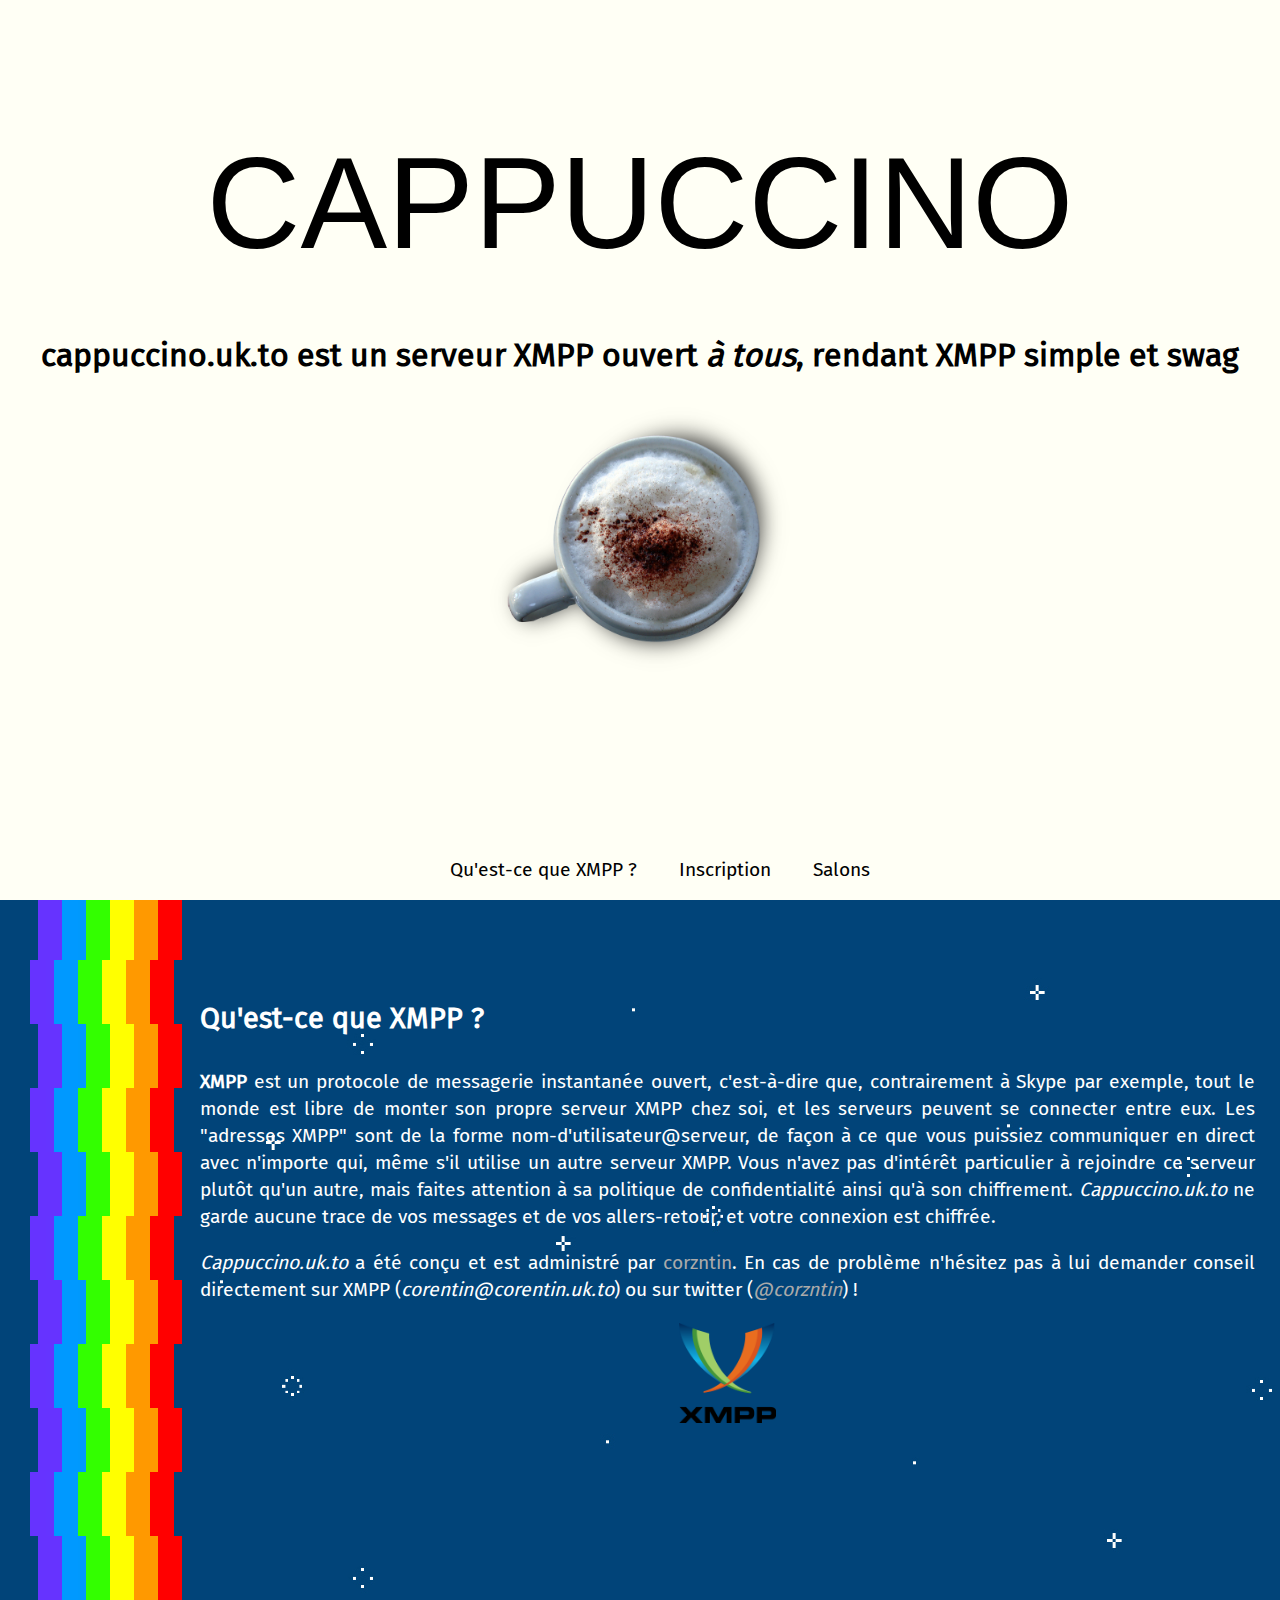
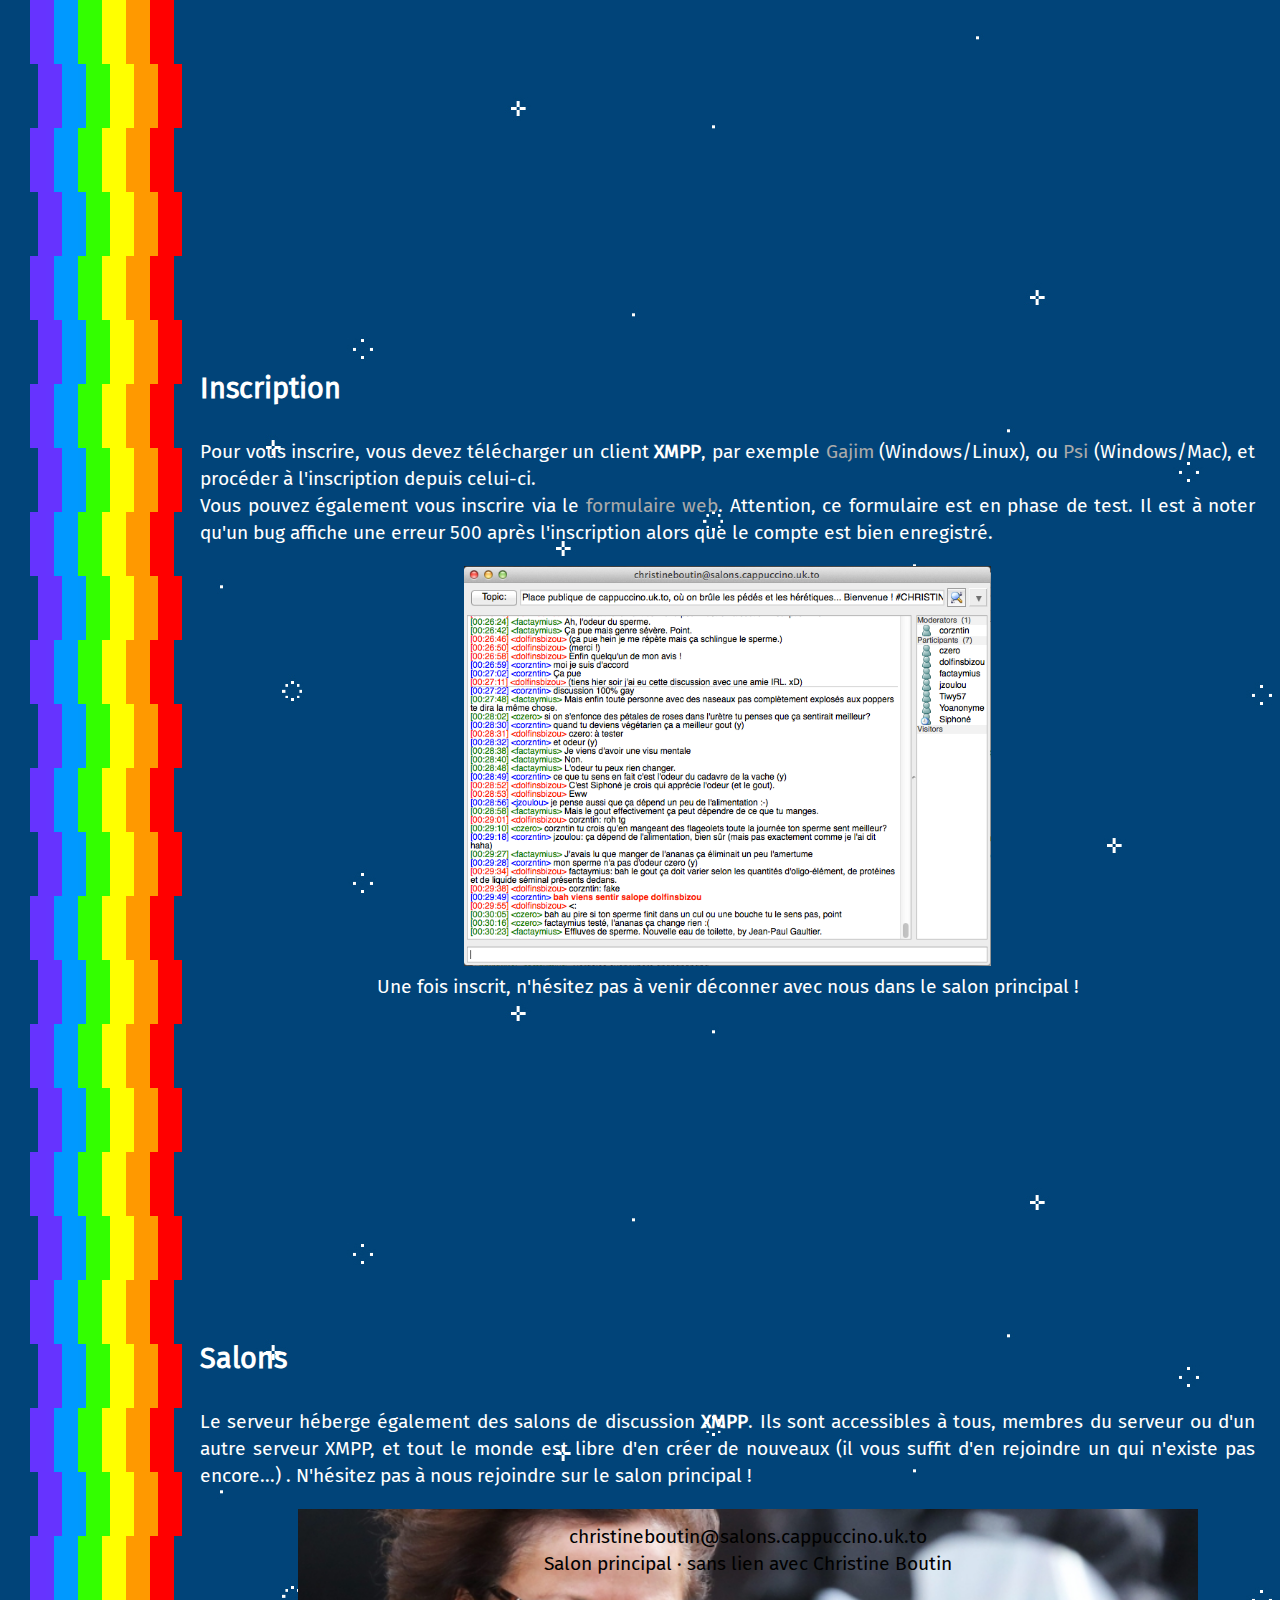
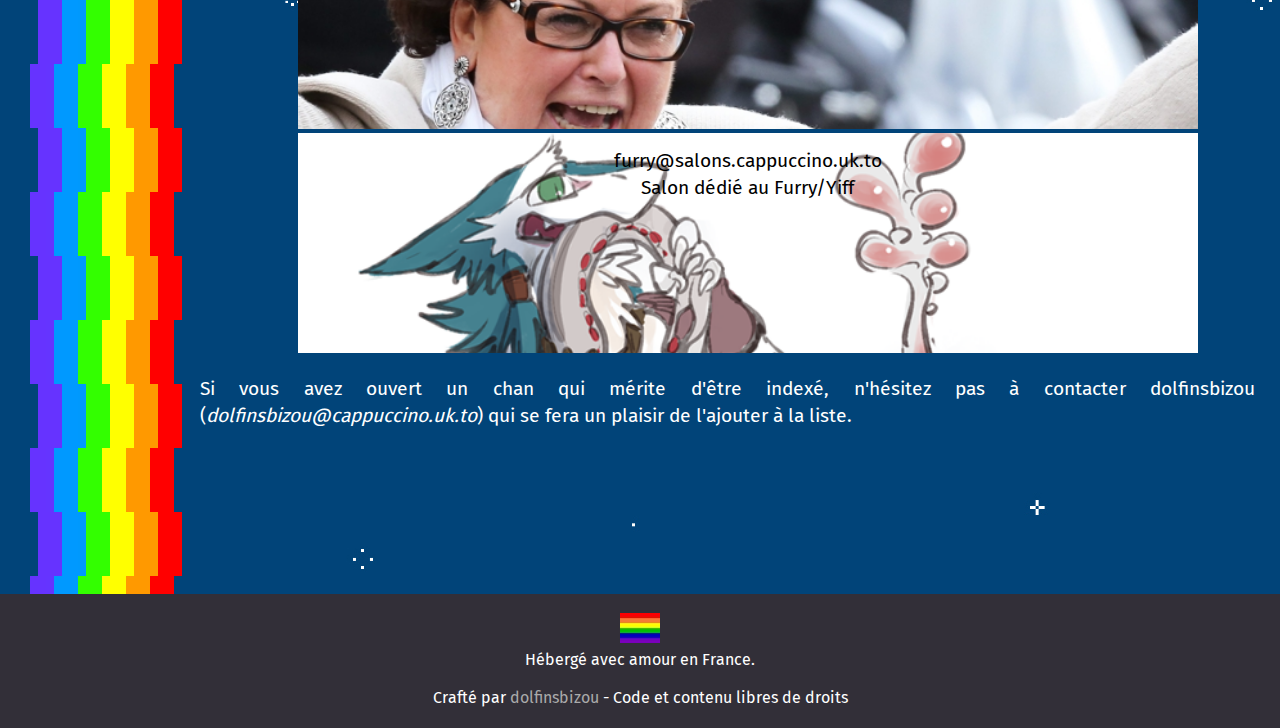
<file: index.html>
<!DOCTYPE html>
<html lang="fr">
    <head>
        <meta charset="utf-8" />
		<link href="css/design.css" rel="stylesheet">
        <title>CAPPUCCINO ! \o/</title>
    </head>
    <body>
    	<header>
			<div id="header-content">
				<h1 id="titre">Cappuccino</h1>
				<h2 id="desc">cappuccino.uk.to est un serveur XMPP ouvert <em>à tous</em>, rendant XMPP simple et swag</h2>
				<figure id="logo"><img width="300" src="img/cappuccino.png" alt="Aussi bon qu'un café chaud !" title="logo"></figure>
				<div id="header-nav">
					<ul>
						<li><a href="#what">Qu'est-ce que XMPP ?</a></li>
						<li><a href="#how">Inscription</a></li>
						<li><a href="#where">Salons</a></li>
					</ul>
				</div>
			</div>
		</header>
		<nav>
			<ul>
				<li><a href="#what">Qu'est-ce que XMPP ?</a></li>
				<li><a href="#how">Inscription</a></li>
				<li><a href="#where">Salons</a></li>
			</ul>
		</nav>
		
		<!-- TEMPORAIRE --> <!--
		<article id="broken">
			<h3 class="section-titre">Que s'est-il passé ?</h3>
			<p>Si vous arrivez ici, c'est que cappuccino.uk.to est hors ligne. En l'occurrence, une coupure de courant est à l'origine de la panne, et comme corzntin ne peut intervenir physiquement pendant une semaine, il est probable que le serveur reste inutilisable toute la semaine. En attendant, vous pouvez venir sur le canal #cappuccino.uk.to du serveur IRC Freenode, la discussion du <a href="salons/principal.html" title="salon principal">salon principal</a> continue là bas et le support technique aussi. ;)<br /><br />Signé Dolf, le ouèbemasteur.</p>
			<p>P.S: Le <a href="salons/furry.html" title="salon furry">salon furry</a> est maintenu sur #furry.cappuccino.uk.to ! *purr purr purr*</p>
			<p><img src="img/patrick.png" alt="Patrick is surprised" title="D:" height="300px" /></p>
		</article>
		<div id="broken_back"></div> -->
			
		<section id="what">
			<h3 class="section-titre">Qu'est-ce que XMPP ?</h3>
			<p><strong>XMPP</strong> est un protocole de messagerie instantanée ouvert, c'est-à-dire que, contrairement à Skype par exemple, tout le monde est libre de monter son propre serveur XMPP chez soi, et les serveurs peuvent se connecter entre eux. Les "adresses XMPP" sont de la forme nom-d'utilisateur@serveur, de façon à ce que vous puissiez communiquer en direct avec n'importe qui, même s'il utilise un autre serveur XMPP. Vous n'avez pas d'intérêt particulier à rejoindre ce serveur plutôt qu'un autre, mais faites attention à sa politique de confidentialité ainsi qu'à son chiffrement. <em>Cappuccino.uk.to</em> ne garde aucune trace de vos messages et de vos allers-retour, et votre connexion est chiffrée. </p>
			<p><em>Cappuccino.uk.to</em> a été conçu et est administré par <span class="rollover">corzntin<span class="rollover-content">Un jeune homme très sérieux !<br /><img src="img/corzntin2.jpg" alt="corzntin" title="Quelle beauté !" height="360px"></span></span>. En cas de problème n'hésitez pas à lui demander conseil directement sur XMPP (<em>corentin@corentin.uk.to</em>) ou sur twitter (<em><a href="https://twitter.com/corzntin" title="compte twitter de corzntin">@corzntin</a></em>) !</p>
			<figure class="figure-centree"><img src="img/xmpp.png" height="100px" alt="Logo XMPP" title="XMPP" /></figure>
		</section>
		<section id="how">
			<h3 class="section-titre">Inscription</h3>
			<p>Pour vous inscrire, vous devez télécharger un client <strong>XMPP</strong>, par exemple <a href="register/Gajim.html" title="Tutoriel de Gajim">Gajim</a> (Windows/Linux), ou <a href="register/Psi.html" title="Tutoriel de Psi">Psi</a> (Windows/Mac), et procéder à l'inscription depuis celui-ci.<br />
			Vous pouvez également vous inscrire via le <a href="http://cappuccino.uk.to:5280/register_web" title="Inscription en ligne">formulaire web</a>. Attention, ce formulaire est en phase de test. Il est à noter qu'un bug affiche une erreur 500 après l'inscription alors que le compte est bien enregistré.</p>
			<figure class="figure-centree"><img height="400px" src="img/sperme.png" alt="Salon principal" title="Une discussion à propos du sperme…"><figcaption>Une fois inscrit, n'hésitez pas à venir déconner avec nous dans le salon principal !</figcaption></figure>
		</section>
		<section id="where">
			<h3 class="section-titre">Salons</h3>
			<p>Le serveur héberge également des salons de discussion <strong>XMPP</strong>. Ils sont accessibles à tous, membres du serveur ou d'un autre serveur XMPP, et tout le monde est libre d'en créer de nouveaux (il vous suffit d'en rejoindre un qui n'existe pas encore...) . N'hésitez pas à nous rejoindre sur le salon principal !</p>
			<ul class="liste-salons">
				<li id="salon-principal"><a href="salons/principal.html" title="Salon principal"><span class="titre-section">christineboutin@salons.cappuccino.uk.to</span><br /><span class="desc-section">Salon principal ⋅ sans lien avec Christine Boutin</span></a></li>
				<li id="salon-furry"><a href="salons/furry.html" title="Salon furry"><span class="titre-section">furry@salons.cappuccino.uk.to</span><br /><span class="desc-section">Salon dédié au Furry/Yiff</span></a></li>
				<!-- En fait ce chan n'a pas d'existence réelle, enfin si il existe, mais tout le monde s'en bat le steak -->
				<!--<li id="salon-vege"><a href="salons/vege.html" title="Salon végé'"><span class="titre-section">végétarisme@salons.cappuccino.uk.to</span><br /><span class="desc-section">Salon dédié au végétarisme</span></a></li> <!-->
			</ul>
			<p>Si vous avez ouvert un chan qui mérite d'être indexé, n'hésitez pas à contacter dolfinsbizou (<em>dolfinsbizou@cappuccino.uk.to</em>) qui se fera un plaisir de l'ajouter à la liste.</p>
		</section>
		<footer>
			<figure>
				<img src="img/rbwflag.jpg" alt="Auto hébergé" title="pride">
				<figcaption>Hébergé avec amour en France.</figcaption>
			</figure>
			<p>Crafté par <a href="https://twitter.com/dolfinsbizou" title="compte twitter de dolfinsbizou">dolfinsbizou</a> - Code et contenu libres de droits</p>
		</footer>
    </body>
</html>
</file>
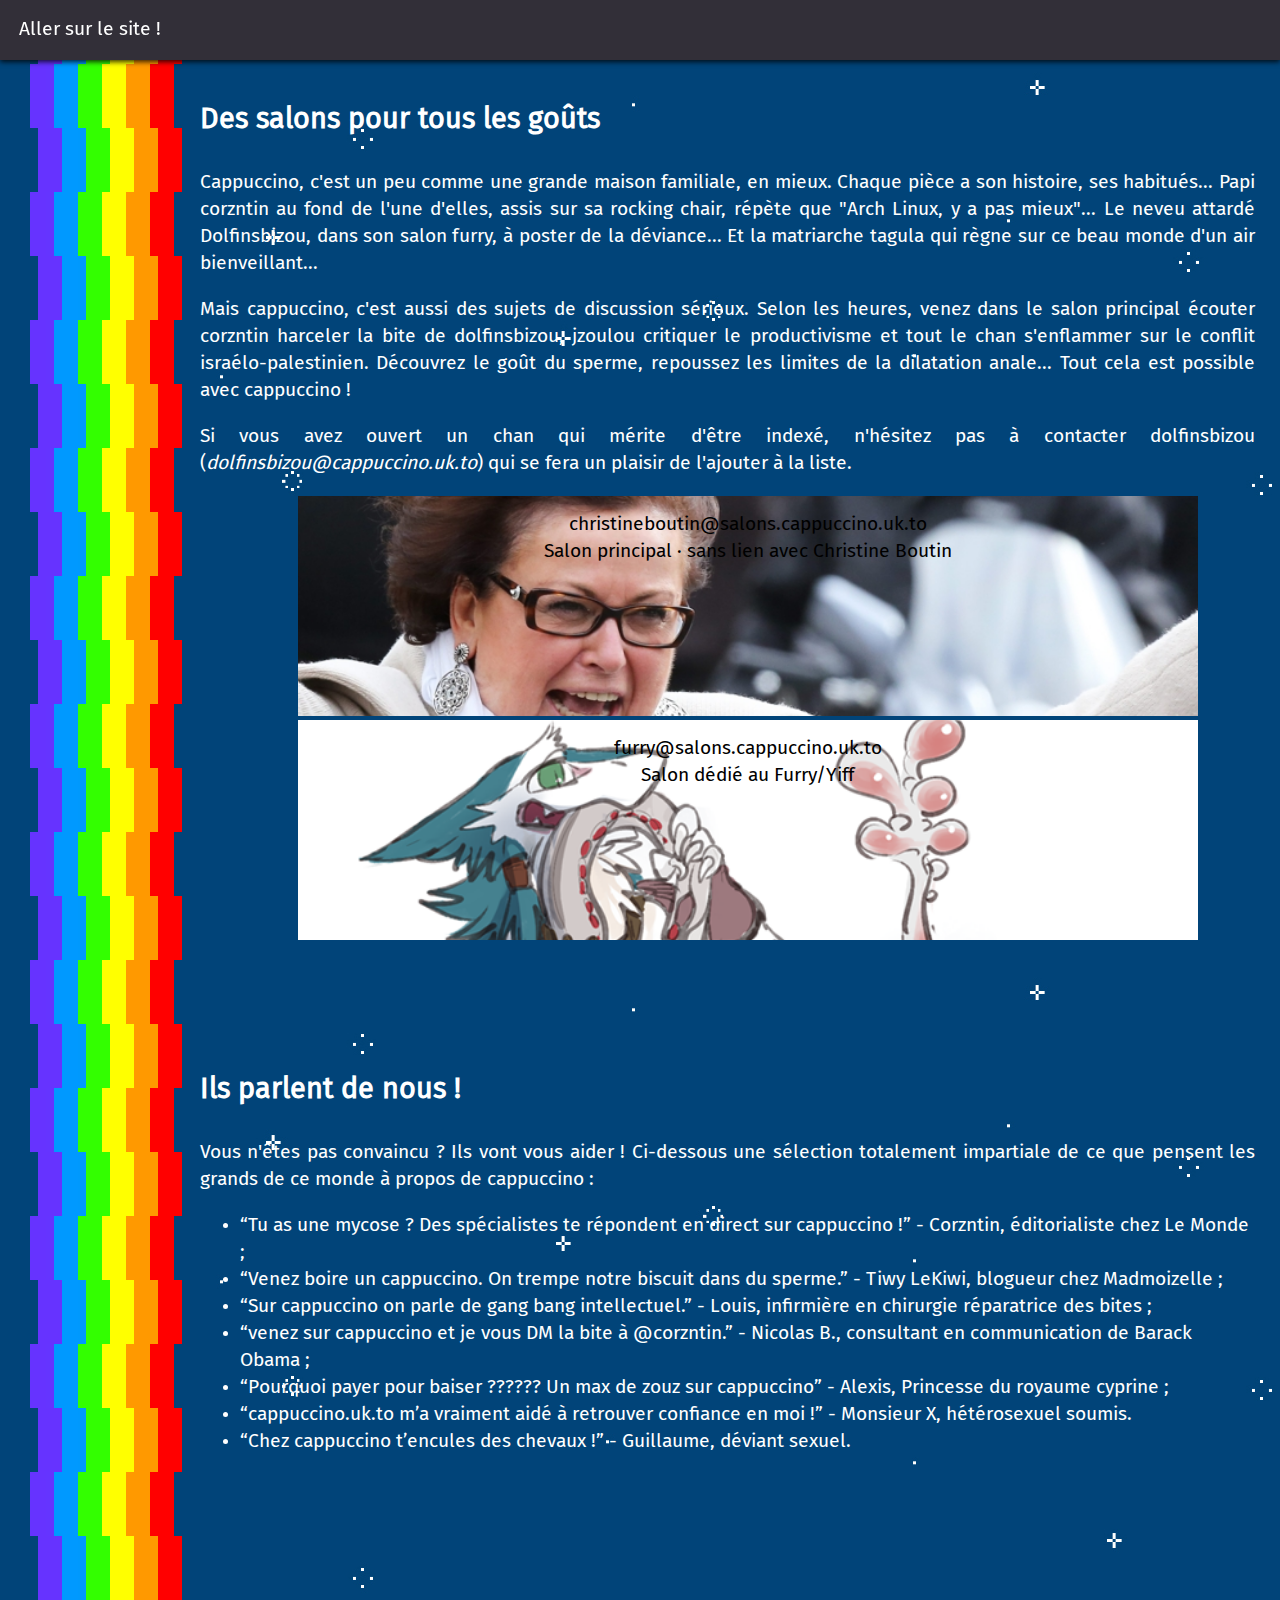
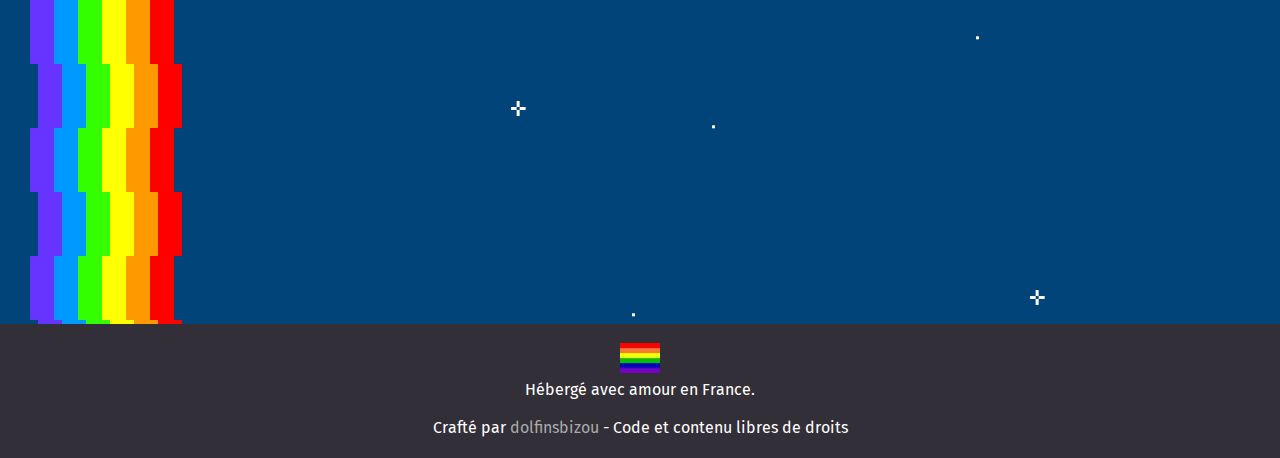
<file: salons/index.html>
<!DOCTYPE html>
<html lang="fr">
    <head>
        <meta charset="utf-8" />
		<link href="../css/design.css" rel="stylesheet">
        <title>Liste des salons - CAPPUCCINO ! \o/</title>
    </head>
    <body>
		<nav>
			<div id="accueil"><a href="../index.html" title="Accueil">Aller sur le site !</a></div>
		</nav>
		<section id="where">
			<h3 class="section-titre">Des salons pour tous les goûts</h3>
			<p>Cappuccino, c'est un peu comme une grande maison familiale, en mieux. Chaque pièce a son histoire, ses habitués... Papi corzntin au fond de l'une d'elles, assis sur sa rocking chair, répète que "Arch Linux, y a pas mieux"... Le neveu attardé Dolfinsbizou, dans son salon furry, à poster de la déviance... Et la matriarche tagula qui règne sur ce beau monde d'un air bienveillant...</p>
			<p>Mais cappuccino, c'est aussi des sujets de discussion sérieux. Selon les heures, venez dans le salon principal écouter corzntin harceler la bite de dolfinsbizou, jzoulou critiquer le productivisme et tout le chan s'enflammer sur le conflit israélo-palestinien. Découvrez le goût du sperme, repoussez les limites de la dilatation anale... Tout cela est possible avec cappuccino ! </p>
			<p>Si vous avez ouvert un chan qui mérite d'être indexé, n'hésitez pas à contacter dolfinsbizou (<em>dolfinsbizou@cappuccino.uk.to</em>) qui se fera un plaisir de l'ajouter à la liste.</p>
			<ul class="liste-salons">
				<li id="salon-principal"><a href="principal.html" title="Salon principal"><span class="titre-section">christineboutin@salons.cappuccino.uk.to</span><br /><span class="desc-section">Salon principal ⋅ sans lien avec Christine Boutin</span></a></li>
				<li id="salon-furry"><a href="furry.html" title="Salon furry"><span class="titre-section">furry@salons.cappuccino.uk.to</span><br /><span class="desc-section">Salon dédié au Furry/Yiff</span></a></li>
				<!-- En fait ce chan n'a pas d'existence réelle, enfin si il existe, mais tout le monde s'en bat le steak -->
				<!--<li id="salon-vege"><a href="salons/vege.html" title="Salon végé'"><span class="titre-section">végétarisme@salons.cappuccino.uk.to</span><br /><span class="desc-section">Salon dédié au végétarisme</span></a></li> <!-->
			</ul>
		</section>
		<section id="presse">
			<h3 class="section-titre">Ils parlent de nous !</h3>
			<p>Vous n'êtes pas convaincu ? Ils vont vous aider ! Ci-dessous une sélection totalement impartiale de ce que pensent les grands de ce monde à propos de cappuccino :</p>
			<ul>
				<li>“Tu as une mycose ? Des spécialistes te répondent en direct sur cappuccino !” - Corzntin, éditorialiste chez Le Monde ;</li>
				<li>“Venez boire un cappuccino. On trempe notre biscuit dans du sperme.” - Tiwy LeKiwi, blogueur chez Madmoizelle ;</li>
				<li>“Sur cappuccino on parle de gang bang intellectuel.” - Louis, infirmière en chirurgie réparatrice des bites ;</li>
				<li>“venez sur cappuccino et je vous DM la bite à @corzntin.” - Nicolas B., consultant en communication de Barack Obama ;</li>
				<li>“Pourquoi payer pour baiser ?????? Un max de zouz sur cappuccino” - Alexis, Princesse du royaume cyprine ;</li>
				<li>“cappuccino.uk.to m’a vraiment aidé à retrouver confiance en moi !” - Monsieur X, hétérosexuel soumis.</li>
				<li>“Chez cappuccino t’encules des chevaux !” - Guillaume, déviant sexuel.</li>
			</ul>
		</section>
		<footer>
			<figure>
				<img src="../img/rbwflag.jpg" alt="Auto hébergé" title="pride">
				<figcaption>Hébergé avec amour en France.</figcaption>
			</figure>
			<p>Crafté par <a href="https://twitter.com/dolfinsbizou" title="compte twitter de dolfinsbizou">dolfinsbizou</a> - Code et contenu libres de droits</p>
		</footer>
    </body>
</html>
</file>
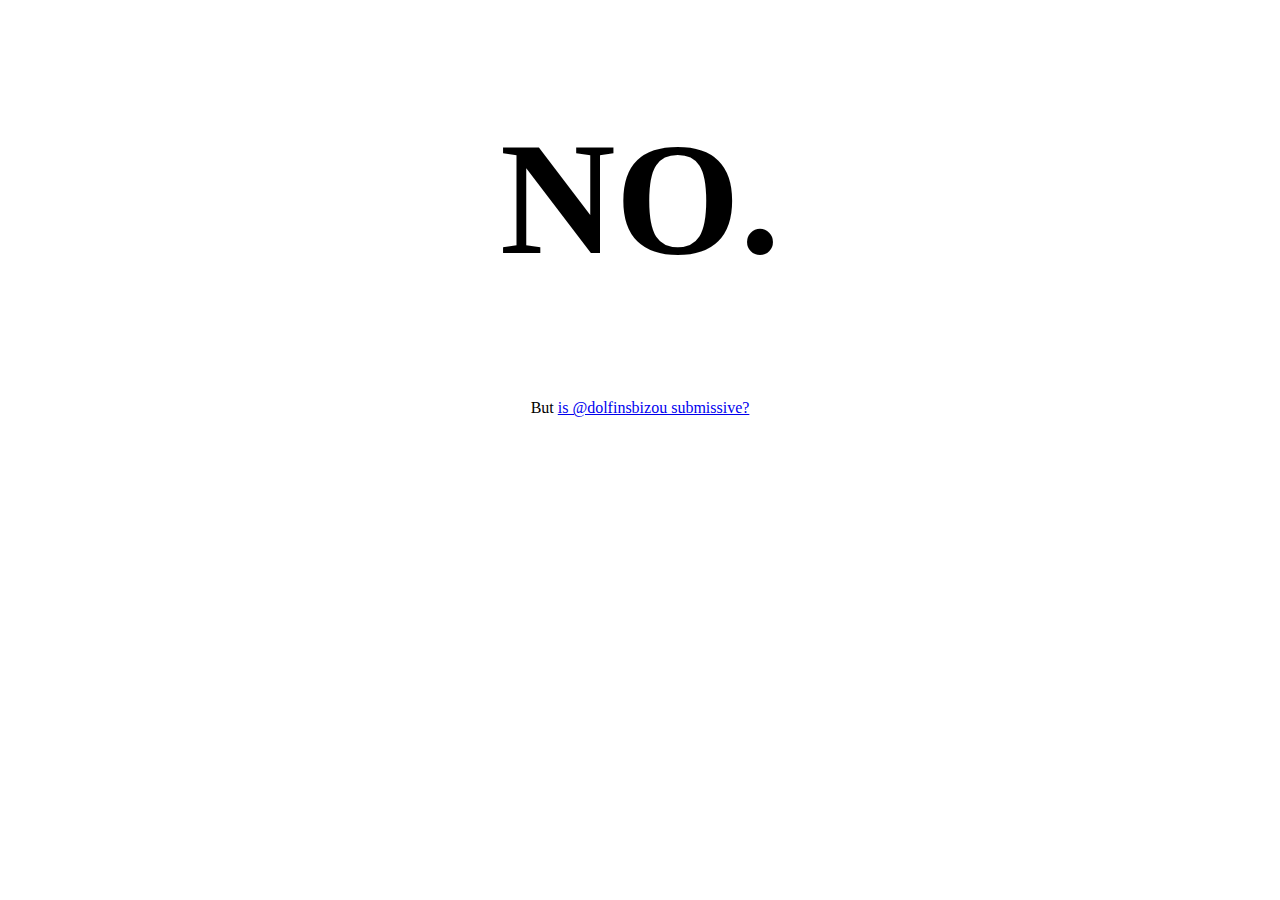
<file: isDolfiGay.html>
<!DOCTYPE html>
<html lang="fr">
    <head>
        <meta charset="utf-8" />
		<link href="css/easteregg.css" rel="stylesheet">
        <title>Is @dolfinsbizou gay?</title>
    </head>
    <body>
    	<h1>NO.</h1>
		<p>But <a title="the Answer to the Great Question about Life, Universe and everything else" href="isDolfiSubmissive.html">is @dolfinsbizou submissive?</a></p>
		<iframe width="480" height="360" src="http://www.youtube.com/embed/kQeKskCvJwc?autoplay=1" frameborder="0"></iframe>
    </body>
</html>
</file>
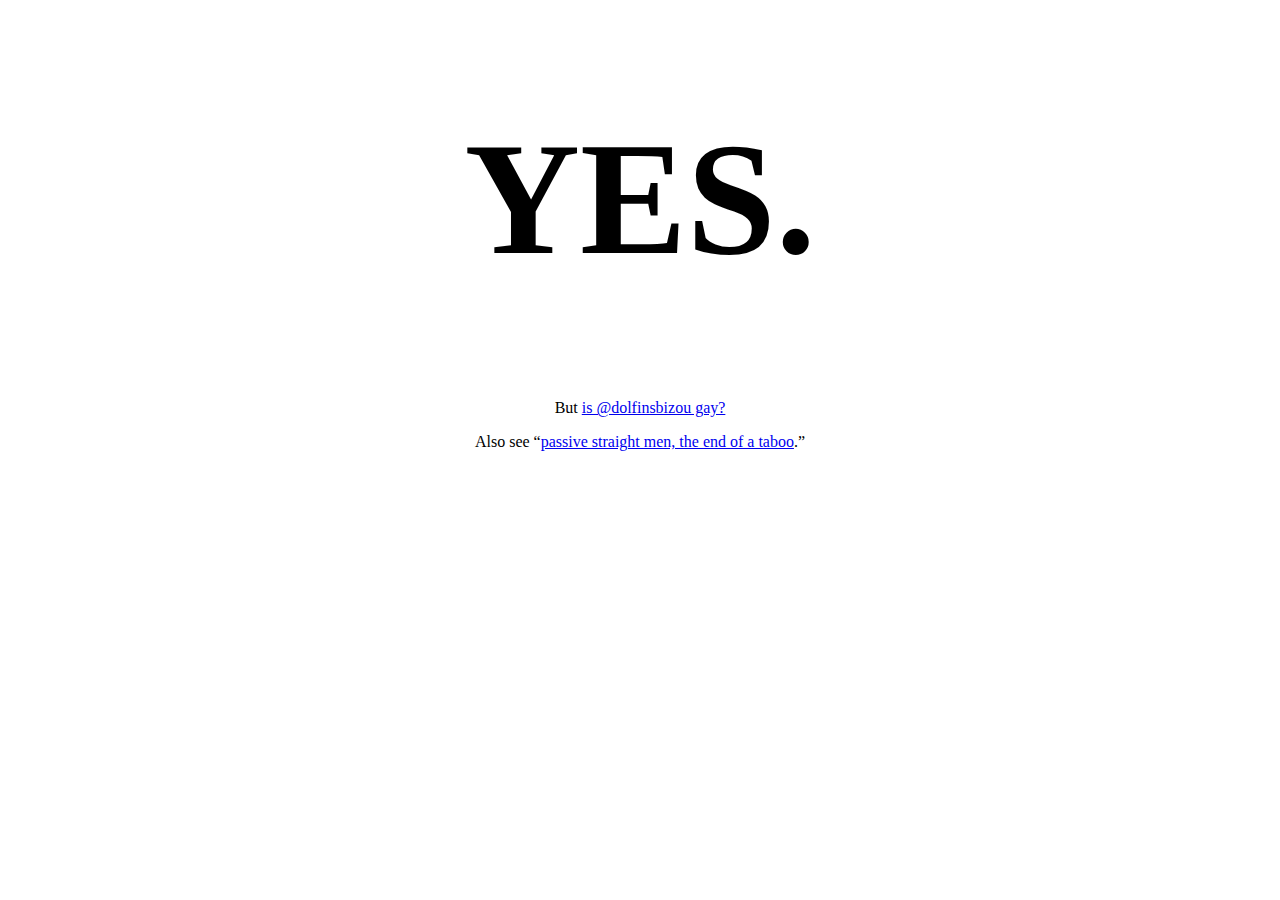
<file: isDolfiSubmissive.html>
<!DOCTYPE html>
<html lang="fr">
    <head>
        <meta charset="utf-8" />
		<link href="css/easteregg.css" rel="stylesheet">
        <title>Is @dolfinsbizou submissive?</title>
    </head>
    <body>
    	<h1>YES.</h1>
		<p>But <a title="the Answer to the Great Question about Life, Universe and everything else" href="isDolfiGay.html">is @dolfinsbizou gay?</a></p>
		<p>Also see “<a href="http://www.lesinrocks.com/2010/08/19/actualite/special-sexe-heteros-passifs-la-fin-dun-tabou-1127206/" title="Les Inrocks">passive straight men, the end of a taboo</a>.”</p>
    </body>
</html>
</file>
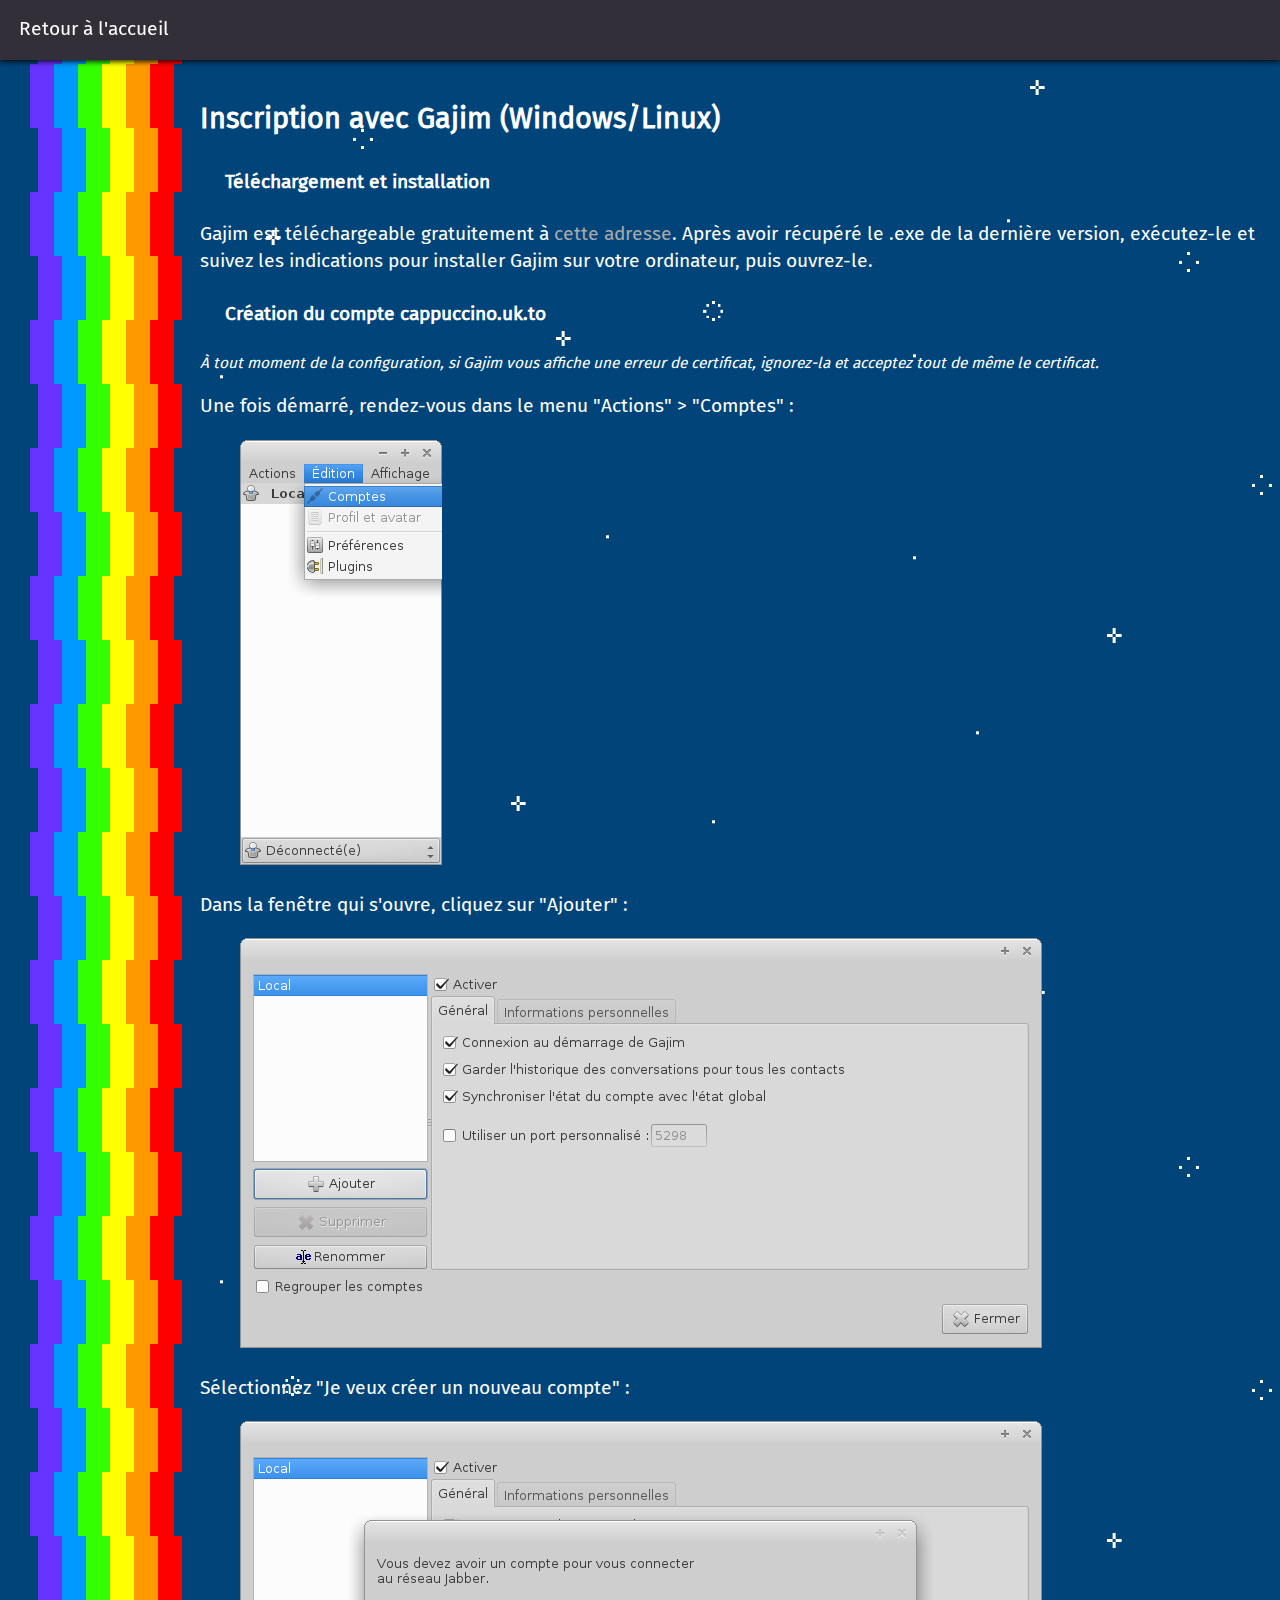
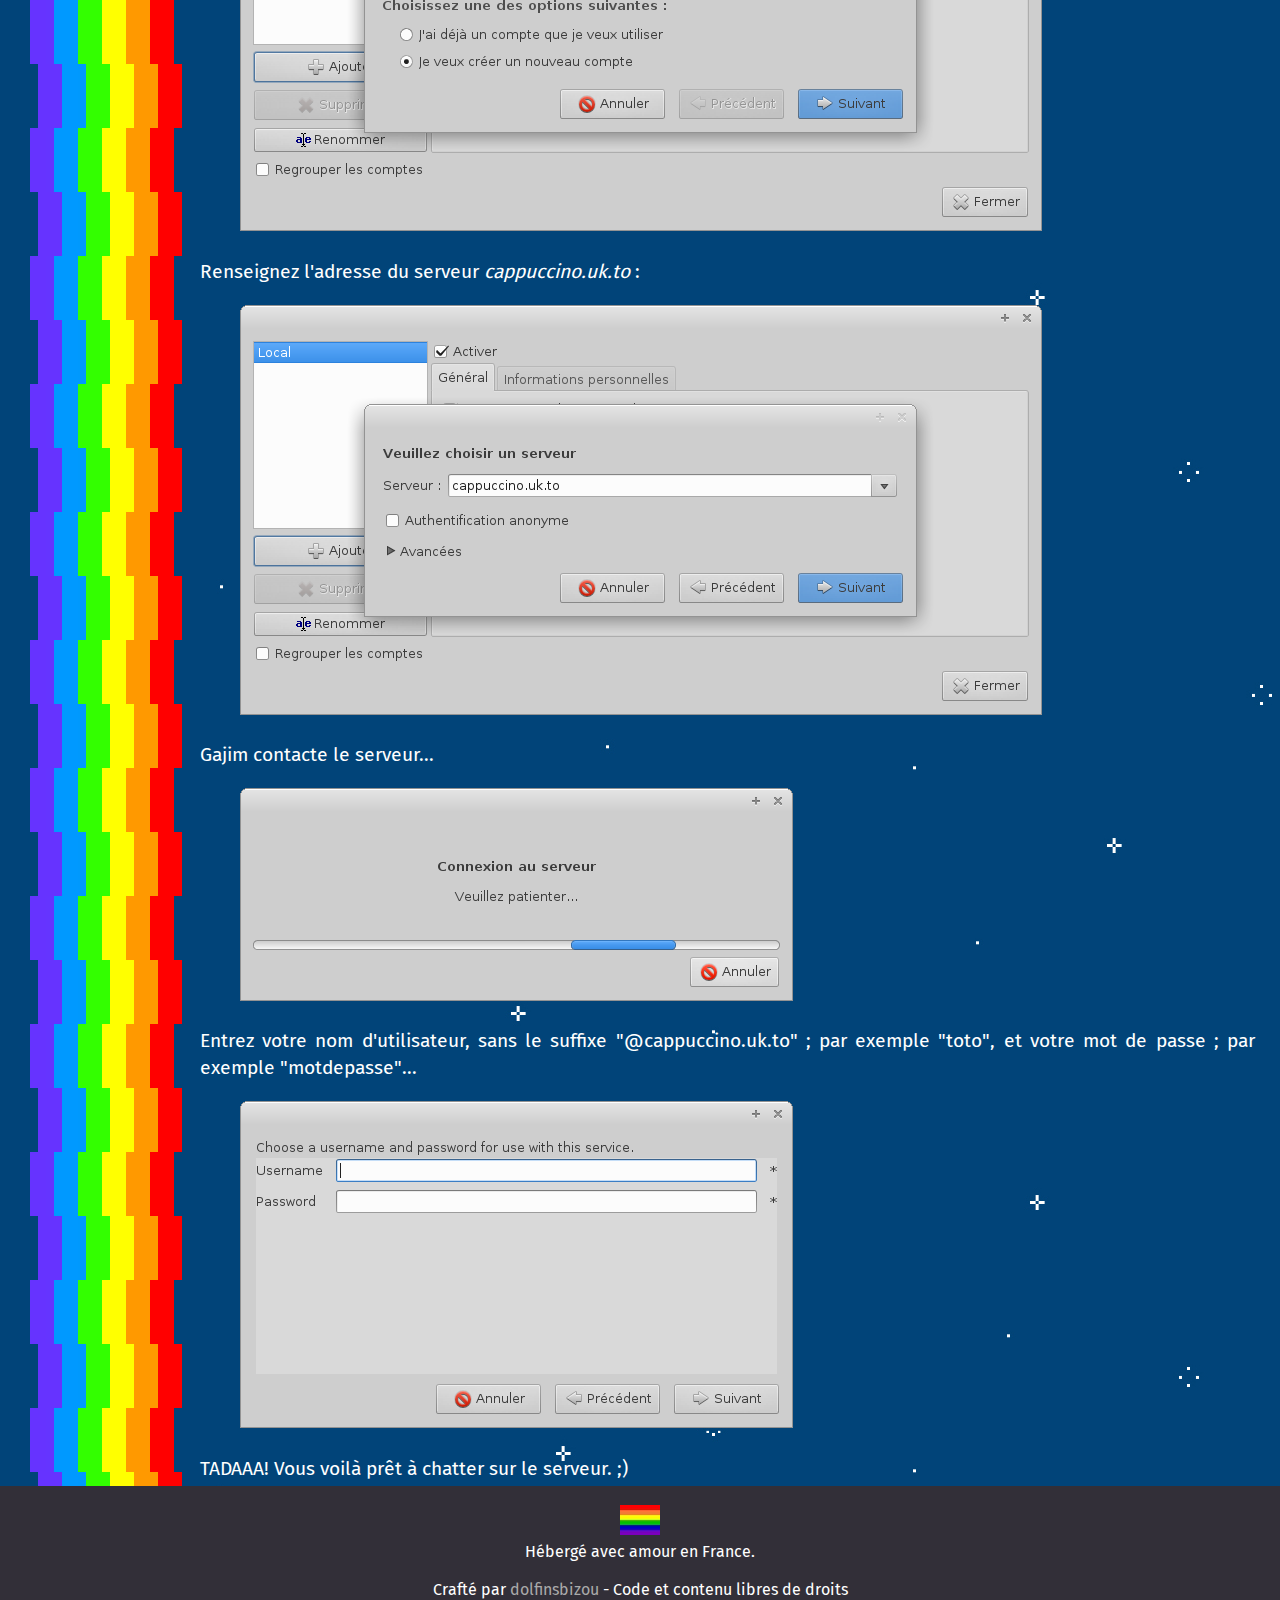
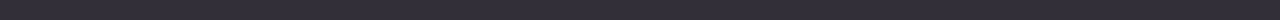
<file: register/Gajim.html>
<!DOCTYPE html>
<html lang="fr">
    <head>
        <meta charset="utf-8" />
		<link href="../css/design.css" rel="stylesheet">
        <title>Gajim - CAPPUCCINO ! \o/</title>
    </head>
    <body>
		<nav>
			<div id="accueil"><a href="../index.html#how" title="Accueil">Retour à l'accueil</a></div>
		</nav>
		<section id="Gajim">
			<h3 class="section-titre">Inscription avec Gajim (<strong>Windows</strong>/<strong>Linux</strong>)</h3>
			<h4 class="sous-section-titre">Téléchargement et installation</h4>
			<p>Gajim est téléchargeable gratuitement à <a href="https://gajim.org/downloads/" title="Gajim">cette adresse</a>. Après avoir récupéré le .exe de la dernière version, exécutez-le et suivez les indications pour installer Gajim sur votre ordinateur, puis ouvrez-le.</p>
			<h4 class="sous-section-titre">Création du compte cappuccino.uk.to</h4>
			<p class="nota-bene">À tout moment de la configuration, si Gajim vous affiche une erreur de certificat, ignorez-la et acceptez tout de même le certificat.</p>
			<p>Une fois démarré, rendez-vous dans le menu "Actions" > "Comptes" :</p>
			<figure>
				<img src="../img/gajim/1.png" alt="Etape 1" title="Etape 1">
			</figure>
			<p>Dans la fenêtre qui s'ouvre, cliquez sur "Ajouter" :</p>
			<figure>
				<img src="../img/gajim/2.png" alt="Etape 2" title="Etape 2">
			</figure>
			<p>Sélectionnez "Je veux créer un nouveau compte" : </p>
			<figure>
				<img src="../img/gajim/3.png" alt="Etape 3" title="Etape 3">
			</figure>
			<p>Renseignez l'adresse du serveur <em>cappuccino.uk.to</em> : </p>
			<figure>
				<img src="../img/gajim/4.png" alt="Etape 4" title="Etape 4">
			</figure>
			<p>Gajim contacte le serveur...</p>
			<figure>
				<img src="../img/gajim/5.png" alt="Etape 5" title="Etape 5">
			</figure>
			<p>Entrez votre nom d'utilisateur, sans le suffixe "@cappuccino.uk.to" ; par exemple "toto", et votre mot de passe ; par exemple "motdepasse"...</p>
			<figure>
				<img src="../img/gajim/6.png" alt="Etape 6" title="Etape 6">
			</figure>
			<p>TADAAA! Vous voilà prêt à chatter sur le serveur. ;)</p>
		</section>
		<footer>
			<figure>
				<img src="../img/rbwflag.jpg" alt="Auto hébergé" title="pride">
				<figcaption>Hébergé avec amour en France.</figcaption>
			</figure>
			<p>Crafté par <a href="https://twitter.com/dolfinsbizou" title="compte twitter de dolfinsbizou">dolfinsbizou</a> - Code et contenu libres de droits</p>
		</footer>
    </body>
</html>
</file>
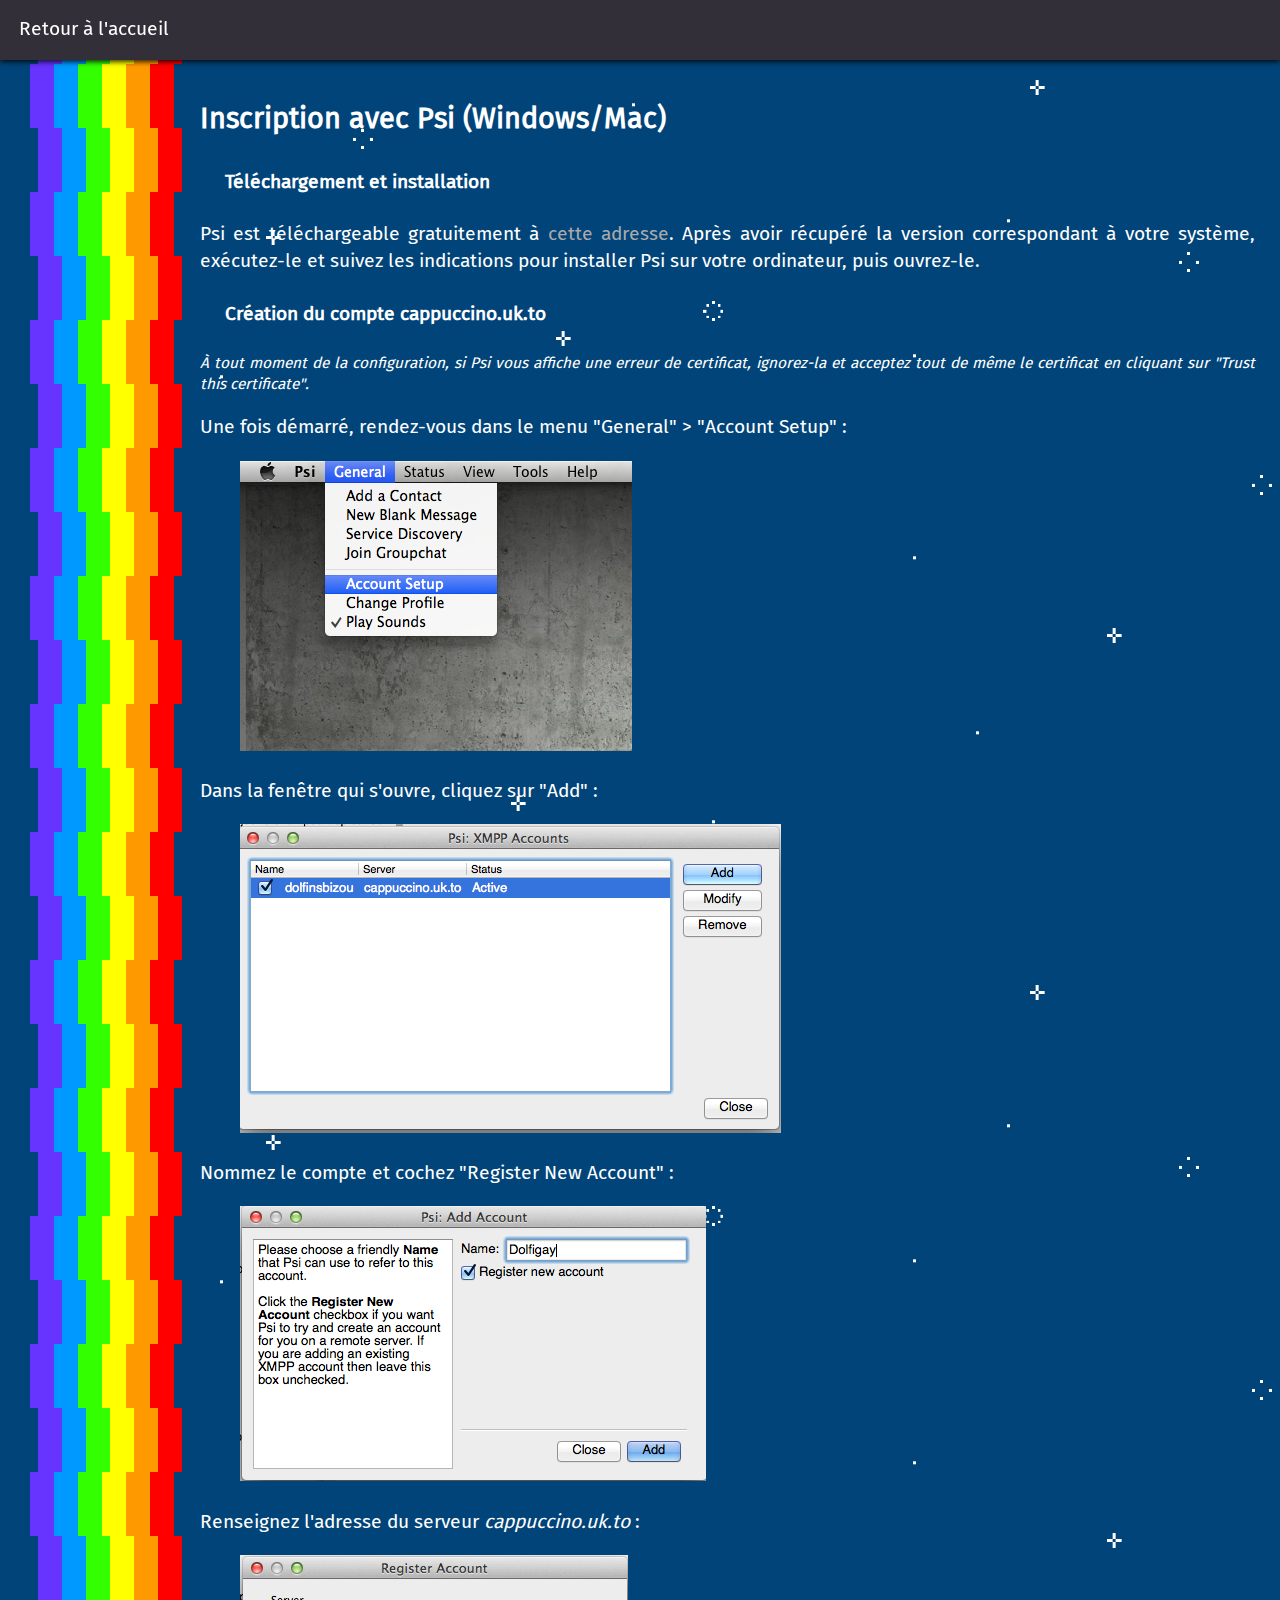
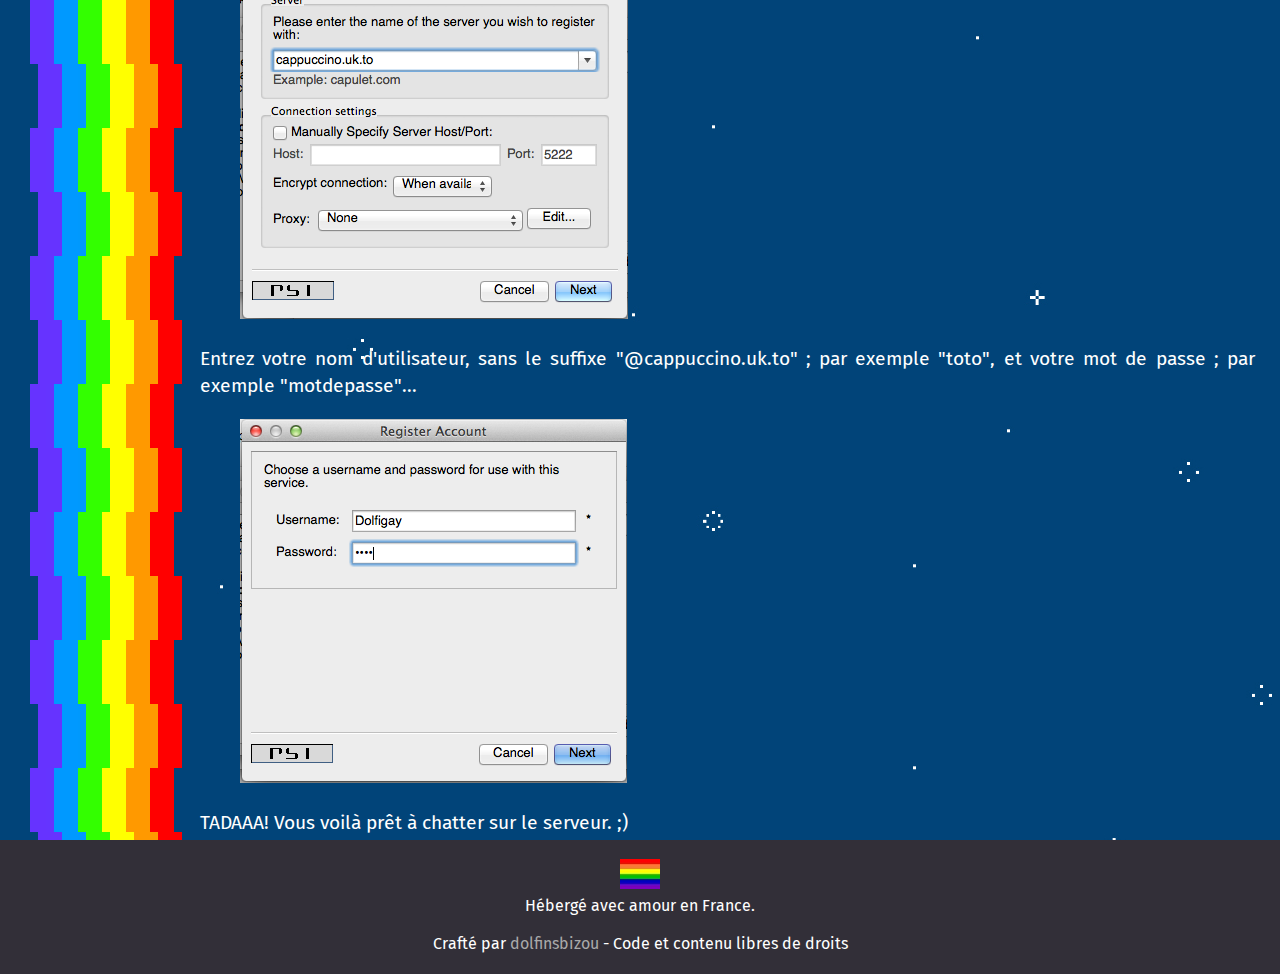
<file: register/Psi.html>
<!DOCTYPE html>
<html lang="fr">
    <head>
        <meta charset="utf-8" />
		<link href="../css/design.css" rel="stylesheet">
        <title>Psi - CAPPUCCINO ! \o/</title>
    </head>
    <body>
		<nav>
			<div id="accueil"><a href="../index.html#how" title="Accueil">Retour à l'accueil</a></div>
		</nav>
		<section id="Psi">
			<h3 class="section-titre">Inscription avec Psi (<strong>Windows</strong>/<strong>Mac</strong>)</h3>
			<h4 class="sous-section-titre">Téléchargement et installation</h4>
			<p>Psi est téléchargeable gratuitement à <a href="http://psi-im.org/download/" title="Gajim">cette adresse</a>. Après avoir récupéré la version correspondant à votre système, exécutez-le et suivez les indications pour installer Psi sur votre ordinateur, puis ouvrez-le.</p>
			<h4 class="sous-section-titre">Création du compte cappuccino.uk.to</h4>
			<p class="nota-bene">À tout moment de la configuration, si Psi vous affiche une erreur de certificat, ignorez-la et acceptez tout de même le certificat en cliquant sur "Trust this certificate".</p>
			<p>Une fois démarré, rendez-vous dans le menu "General" > "Account Setup" :</p>
			<figure>
				<img src="../img/psi/1.png" alt="Etape 1" title="Etape 1">
			</figure>
			<p>Dans la fenêtre qui s'ouvre, cliquez sur "Add" :</p>
			<figure>
				<img src="../img/psi/2.png" alt="Etape 2" title="Etape 2">
			</figure>
			<p>Nommez le compte et cochez "Register New Account" : </p>
			<figure>
				<img src="../img/psi/3.png" alt="Etape 3" title="Etape 3">
			</figure>
			<p>Renseignez l'adresse du serveur <em>cappuccino.uk.to</em> : </p>
			<figure>
				<img src="../img/psi/4.png" alt="Etape 4" title="Etape 4">
			</figure>
			<p>Entrez votre nom d'utilisateur, sans le suffixe "@cappuccino.uk.to" ; par exemple "toto", et votre mot de passe ; par exemple "motdepasse"...</p>
			<figure>
				<img src="../img/psi/5.png" alt="Etape 5" title="Etape 5">
			</figure>
			<p>TADAAA! Vous voilà prêt à chatter sur le serveur. ;)</p>
		</section>
		<footer>
			<figure>
				<img src="../img/rbwflag.jpg" alt="Auto hébergé" title="pride">
				<figcaption>Hébergé avec amour en France.</figcaption>
			</figure>
			<p>Crafté par <a href="https://twitter.com/dolfinsbizou" title="compte twitter de dolfinsbizou">dolfinsbizou</a> - Code et contenu libres de droits</p>
		</footer>
    </body>
</html>
</file>
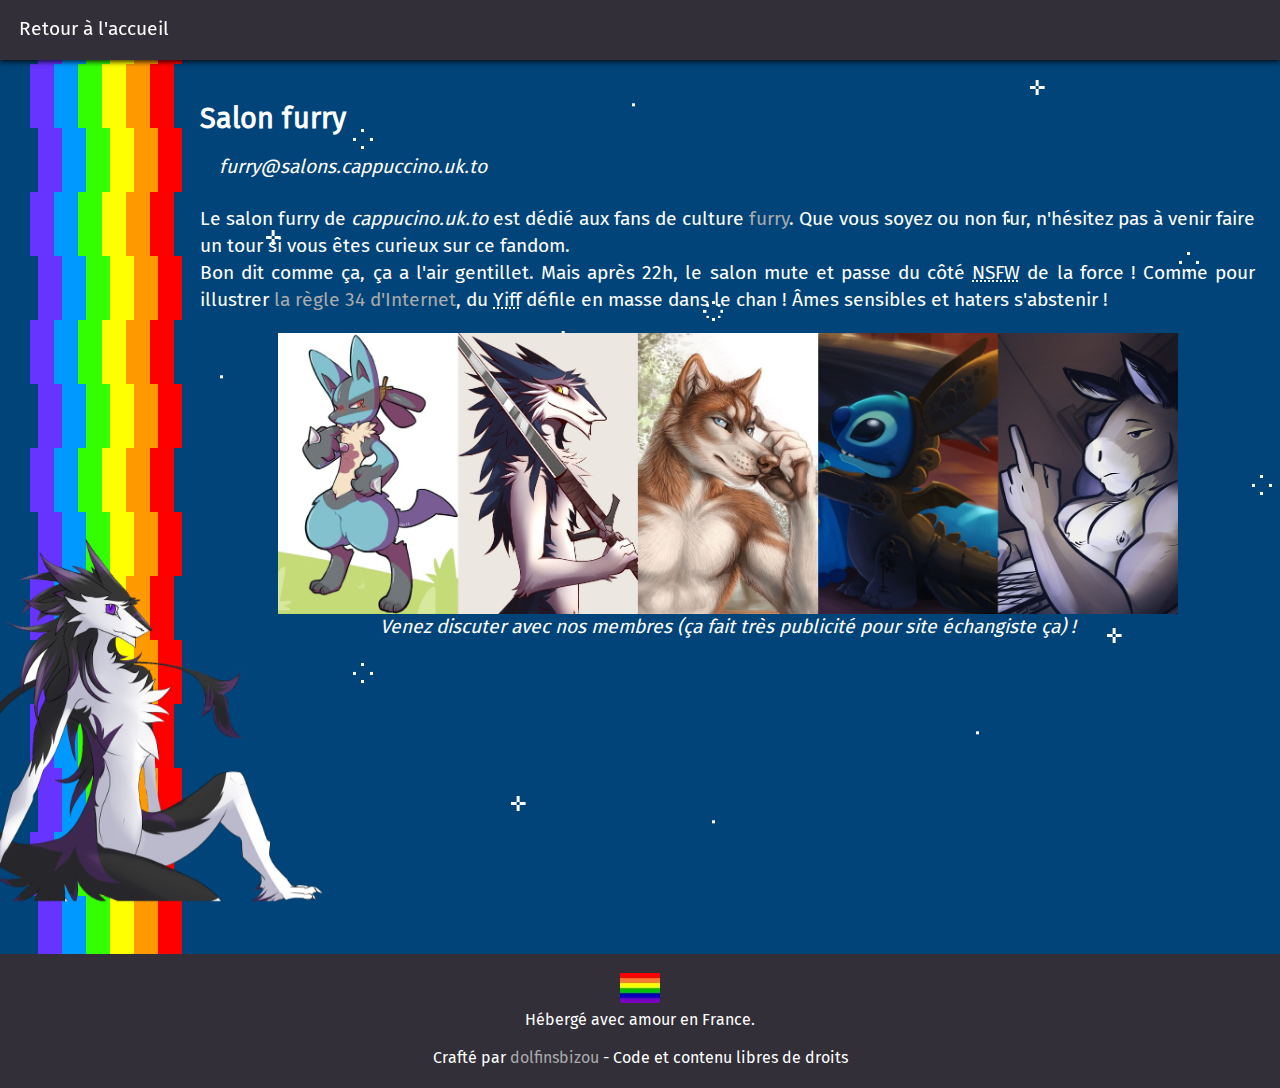
<file: salons/furry.html>
<!DOCTYPE html>
<html lang="fr">
    <head>
        <meta charset="utf-8" />
		<link href="../css/design.css" rel="stylesheet">
        <title>Salon furry - CAPPUCCINO ! \o/</title>
    </head>
    <body>
		<nav>
			<div id="accueil"><a href="../index.html#where" title="Accueil">Retour à l'accueil</a></div>
		</nav>
		<section id="principal">
			<h3 class="section-titre">Salon furry</h3>
			<h4 class="sous-titre">furry@salons.cappuccino.uk.to</h4>
			<p>Le salon furry de <em>cappucino.uk.to</em> est dédié aux fans de culture <a href="http://fr.wikipedia.org/wiki/Furry" title="Fandom Furry - Wikipédia">furry</a>. Que vous soyez ou non fur, n'hésitez pas à venir faire un tour si vous êtes curieux sur ce fandom.<br />
				Bon dit comme ça, ça a l'air gentillet. Mais après 22h, le salon mute et passe du côté <abbr title="Not Safe For Work">NSFW</abbr> de la force ! Comme pour illustrer <a href="http://fr.urbandictionary.com/define.php?term=Rule+34" title="Rule 34 - Urban Dictionary">la règle 34 d'Internet</a>, du <abbr title="Pornographie furry">Yiff</abbr> défile en masse dans le chan ! Âmes sensibles et haters s'abstenir !</p>
				
				<figure id="furry">
					<div id="furryimg"></div>
					<figcaption>Venez discuter avec nos membres (ça fait très publicité pour site échangiste ça) !</figcaption>
				</figure>
				
		</section>
		<figure id="decorateur-salon">
			<img src="../img/furry/noah.png" alt="Noah" title="Rawr!"/>
		</figure>
		<footer>
			<figure>
				<img src="../img/rbwflag.jpg" alt="Auto hébergé" title="pride">
				<figcaption>Hébergé avec amour en France.</figcaption>
			</figure>
			<p>Crafté par <a href="https://twitter.com/dolfinsbizou" title="compte twitter de dolfinsbizou">dolfinsbizou</a> - Code et contenu libres de droits</p>
		</footer>
    </body>
</html>
</file>
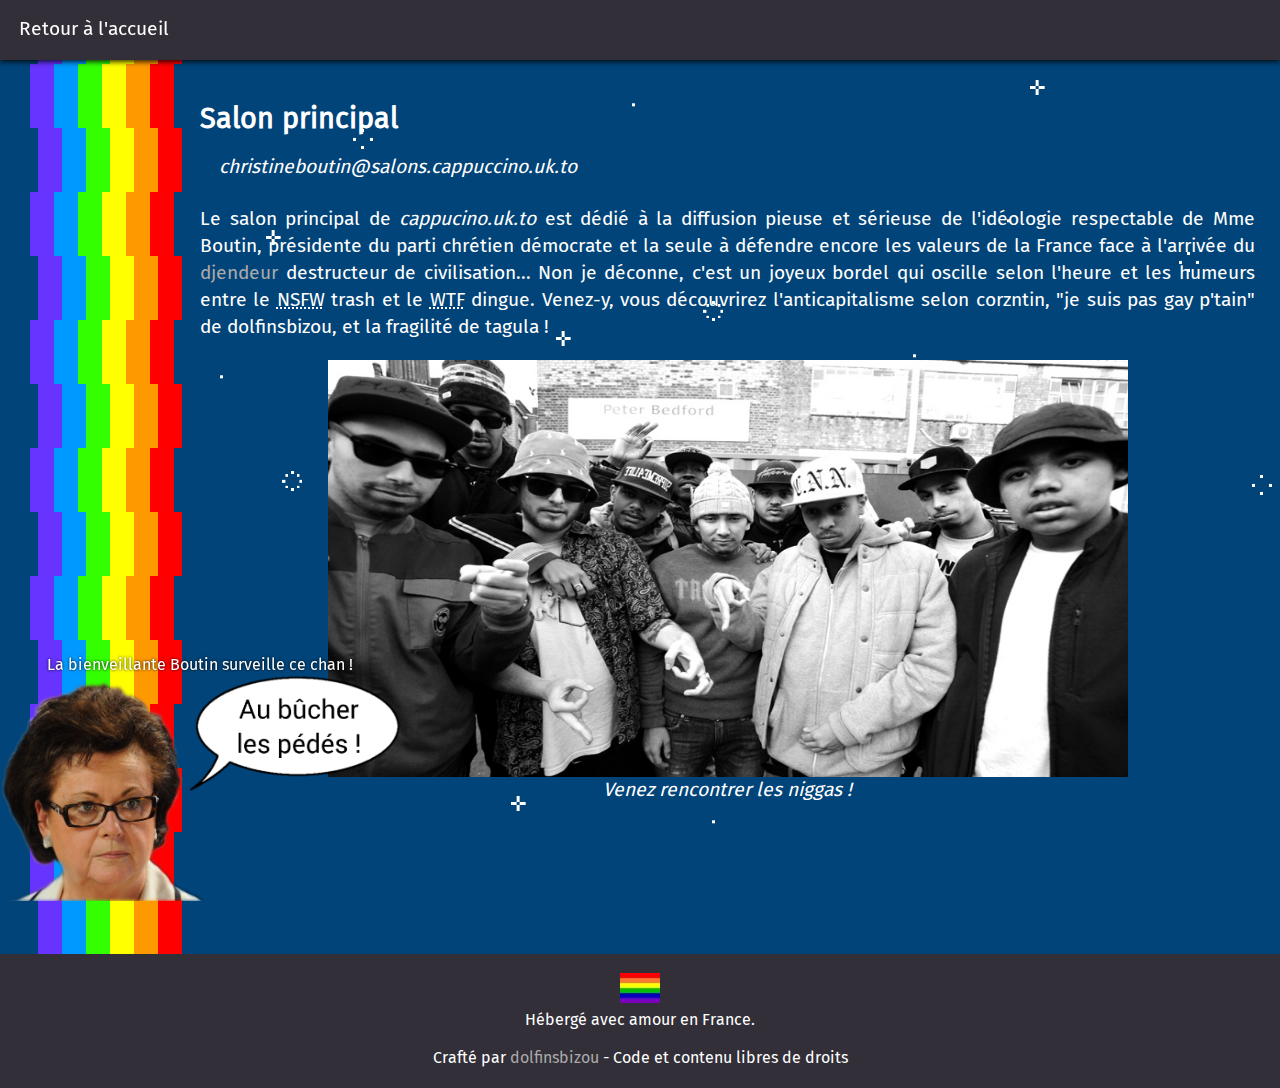
<file: salons/principal.html>
<!DOCTYPE html>
<html lang="fr">
    <head>
        <meta charset="utf-8" />
		<link href="../css/design.css" rel="stylesheet">
        <title>Salon principal - CAPPUCCINO ! \o/</title>
    </head>
    <body>
		<nav>
			<div id="accueil"><a href="../index.html#where" title="Accueil">Retour à l'accueil</a></div>
		</nav>
		<section id="principal">
			<h3 class="section-titre">Salon principal</h3>
			<h4 class="sous-titre">christineboutin@salons.cappuccino.uk.to</h4>
			<p>Le salon principal de <em>cappucino.uk.to</em> est dédié à la diffusion pieuse et sérieuse de l'idéologie respectable de Mme Boutin, présidente du parti chrétien démocrate et la seule à défendre encore les valeurs de la France face à l'arrivée du <a href="http://www.theoriedugenre.fr/" title="un site criant de vérité">djendeur</a> destructeur de civilisation... Non je déconne, c'est un joyeux bordel qui oscille selon l'heure et les humeurs entre le <abbr title="Not Safe For Work">NSFW</abbr> trash et le <abbr title="What The Fuck">WTF</abbr> dingue. Venez-y, vous découvrirez l'anticapitalisme selon corzntin, "je suis pas gay p'tain" de dolfinsbizou, et la fragilité de tagula !</p>
			
			<figure id="nigga">
				<div id="niggaimg"></div>
				<figcaption>Venez rencontrer les niggas !</figcaption>
			</figure>
		</section>
		<figure id="decorateur-salon">
			<figcaption>La bienveillante Boutin surveille ce chan !</figcaption>
			<img src="../img/principal/boutin.png" alt="Boutin" title="On lache rine !"/>
		</figure>
		<footer>
			<figure>
				<img src="../img/rbwflag.jpg" alt="Auto hébergé" title="pride">
				<figcaption>Hébergé avec amour en France.</figcaption>
			</figure>
			<p>Crafté par <a href="https://twitter.com/dolfinsbizou" title="compte twitter de dolfinsbizou">dolfinsbizou</a> - Code et contenu libres de droits</p>
		</footer>
    </body>
</html>
</file>
<file: css/design.css>
html
{
	height: 100%;
}

body
{
	height: 100%;
	margin: 0;
	font-family: 'fira', 'Trebuchet MS', sans-serif;
	background: url("assets/img/rbw.png") repeat-y 30px 0px, url("assets/img/background.jpg");
}

.nota-bene
{
	font-size: 0.8em;
	font-style: italic;
}

/*
 * Header
 */

header
{
	height: 100%; !important
	position: relative;
}

#header-content
{
	color: black;
	text-align: center;
	background: #FFFFF5;
	z-index: 10;
	width: 100%;
	height: 100%; 
	position: absolute;
	top: 0; 
	bottom: 0;
}

#titre
{
	font-family: "Helvetica Neue", Helvetica, sans-serif;
	font-weight: lighter;
	font-size: 130px;
	margin-top: 10%;
	text-transform: uppercase;
}

#desc
{
	font-size: 2em;
	margin-top: -30px;
}

#header-nav
{
	width: 100%;
	text-align: center;
	list-style-type: none;
	position: absolute;
	bottom: 0;
	background: rgba(0.2, 0.2, 0.2, 0);
}

#header-nav li
{
	display: inline-block;
	margin: 0 1.2em;
}

#header-nav li a
{
	color: black;
	text-decoration: none;
	font-size: 1.2em;
}

#header-nav li a:hover
{
	text-decoration: underline;
}

/*
 * Navigation
 */

nav
{
	width: 100%;
	z-index: 2;
	position: fixed;
	top: 0;
	height: 60px;
	background: #322f38;
	box-shadow: 0px 2px 5px rgba(0, 0, 0, 0.8);
}

nav ul
{
	text-align: right;
	list-style-type: none;
}

nav ul li
{
	display: inline-block;
	margin: 0 1.2em;
}

nav ul li a, nav #accueil a
{
	color: white;
	text-decoration: none;
	font-size: 1.2em;
}

nav ul li a:hover, nav #accueil a:hover
{
	color: white;
	text-decoration: underline;
	font-size: 1.2em;
}

nav #accueil
{
	margin-top: 16px;
	margin-left: 19px;
}

/*
 * Sections
 */

section
{
	color: white;
	padding-top: 70px;
	padding-left: 200px;
	padding-right: 25px;
	min-height: 100%;
	max-width: 100%;
	font-size: 1.2em;
}

section p
{
	text-align: justify;
}

section a
{
	text-decoration: none;
	color: #AAA;
}

section a:hover
{
	color: #888;
}

.section-titre
{
	font-size: 1.5em;
}

.figure-centree
{
	text-align: center;	
}

.sous-section-titre
{
	margin-left: 1.3em;
}

.sous-titre
{
	margin-top: -15px;
	margin-left: 1em;
	font-style: italic;
	font-weight: lighter;
}

/*
 * Footer
 */

footer
{
	background: #322f38;
	text-align: center;
	padding: 3px;
	margin-top: -16px;
	margin-bottom: -16px;
	color: white;
}

footer a
{
	text-decoration: none;
	color: #AAA;
}

footer a:hover
{
	color: #888;
}

/*
 * Rollover
 */

.rollover
{
	color: #AAA;
	display: inline-block;
}

.rollover:hover
{
	color: #888;
}

.rollover .rollover-content
{
	margin-top: 1em;
	padding: 4px;
	text-align: center;
	background: white;
	color: #555;
	display: none;
	position: absolute;
	border-radius: 3px;
	box-shadow: 0px 0px 4px rgba(0, 0, 0, 0.9) inset;
}

.rollover:hover .rollover-content, .rollover:focus .rollover-content
{
	display: inline;
}

/*
 * Salons
 */

.liste-salons
{
	list-style-type: none;
	text-align: center;
}

.liste-salons li
{
	margin-bottom: 4px;
	display: inline-block;
	-webkit-transition: all 0.3s ease-in-out;
	-moz-transition: all 0.3s ease-in-out;
	-o-transition: all 0.3s ease-in-out;
	-ms-transition: all 0.3s ease-in-out;
	transition: all 0.3s ease-in-out;
	box-shadow: none;
}

.liste-salons li:hover
{
	box-shadow: 0px 0px 4px 4px rgba(0, 0, 0, 0.5);
}

.liste-salons li a
{
	color: black;
	padding-top: 15px;
	width: 900px;
	height: 205px;
	display: inline-block;
}

#salon-principal a
{
	background: url('assets/img/boutin.jpg') center -330px;
	background-size: 1300px;
}

#salon-furry a
{
	background: url('assets/img/furry.png') center -100px;
	background-size: 900px;
}

#salon-vege a
{
	background: url('assets/img/vege.png') center -100px;
	background-size: 900px;
}

/*
 * Pages salon
 */

#decorateur-salon
{
	margin: 0px;
	margin-bottom: -7px;
	position: fixed;
	left: 0px;
	bottom: 0px;
}

#decorateur-salon img
{
	max-width: 400px;
}

#decorateur-salon figcaption
{
	text-align: center;
	color: white;
	text-shadow: 0px 0px 3px black;
}

#nigga, #furry
{
	text-align: center;
}

#niggaimg
{
	margin: auto;
	width: 800px;
	height: 417px;
	background: url('assets/img/nigga.jpg');
	background-size: 800px 417px;
}

#niggaimg:hover
{
	background: url('assets/img/nigga_hud.png'), url('assets/img/nigga.jpg');
	background-size: 800px 417px;
}

#furryimg
{
	margin: auto;
	width: 900px;
	height: 281px;
	background: url('assets/img/membres.jpg');
	background-size: 900px 281px;
}

#furryimg:hover
{
	background: url('assets/img/membres_hud.png'), url('assets/img/membres.jpg');
	background-size: 900px 281px;
}

#nigga figcaption, #furry figcaption
{
	font-style: italic;
}

/*
 * Section broken
 */

#broken
{
	overflow: scroll;
	color: white;
	font-size: 1em;
	position: fixed;
	padding: 15px;
	text-align: center;
	top: 12%;
	left: 12%;
	right: 12%;
	bottom: 12%;
	z-index: 97;
	background: #222;
	border-radius: 10px;
	/** box-shadow: 0px 0px 4px 2px white;/**/
}

#broken_back
{
	position: fixed;
	top: 0;
	left: 0;
	right: 0;
	bottom: 0;
	z-index: 96;
	background: url('assets/broken/background.png');
}

#broken a
{
	text-decoration: none;
	color: #AAA;
}

#broken a:hover
{
	color: #888;
}

/*
 * Fontes de caractère personalisées 
 */

@font-face
{
    font-family: 'fira';
    src: url('assets/fonts/firaSansRegular/fira.eot') format('embedded-opentype'),
url('assets/fonts/firaSansRegular/fira.woff') format('woff'),
url('assets/fonts/firaSansRegular/fira.ttf') format('truetype'),
url('assets/fonts/firaSansRegular/fira.otf') format('otf');
    font-weight: normal;
    font-style: normal;

}
</file>
<file: css/easteregg.css>
*
{
	text-align: center;
}

h1
{
	font-size: 10em;
}
</file>
